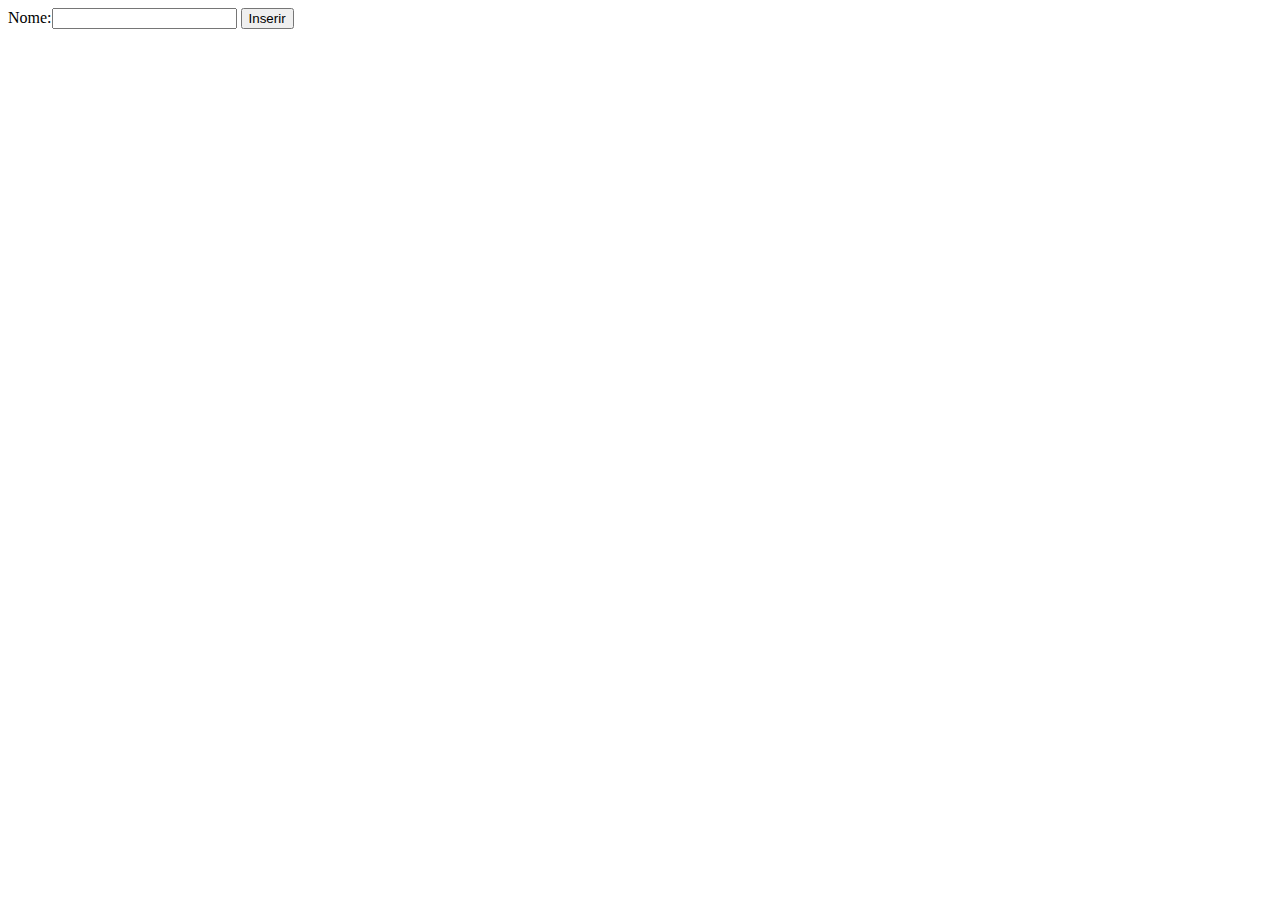
<file: index.html>
<!DOCTYPE html>

<html lang="eng">
  <head>
    <meta charset="UTF-8">
    <meta name="viewport" content="width=device-width, initial-scale=1.0">
    <meta http-equiv="X-UA-Compatible" content="ie=edge">
    <title>Document</title>
  </head>
  <body>

    <form onsubmit="formulario()">
      Nome:<input type="text" name="name" required>
      <button type="submit">Inserir</button>
    </form>

    <ul id="autores"></ul>


    <script>

        const autores = [{nome:"Alan"},{nome:"GIlvan"},{nome:"Gabriel"}];

        function imprimirAutores(){
            let saida = '';
            for(let i in autores){
            saida += `<li>${autores[i].nome}</li>` 
        }
    document.querySelector('ul').innerHTML = saida;
    }

        function adicionarAutor(autor){
             autores.push(autor);
            }        
        
        function formulario(){
            event.preventDefault();
            let autor = {nome: event.target[0].value};

            adicionarAutor(autor);
            imprimirAutores(autores);
            event.target[0].value = '';
        }

    </script>
  </body>
</html>
</file>
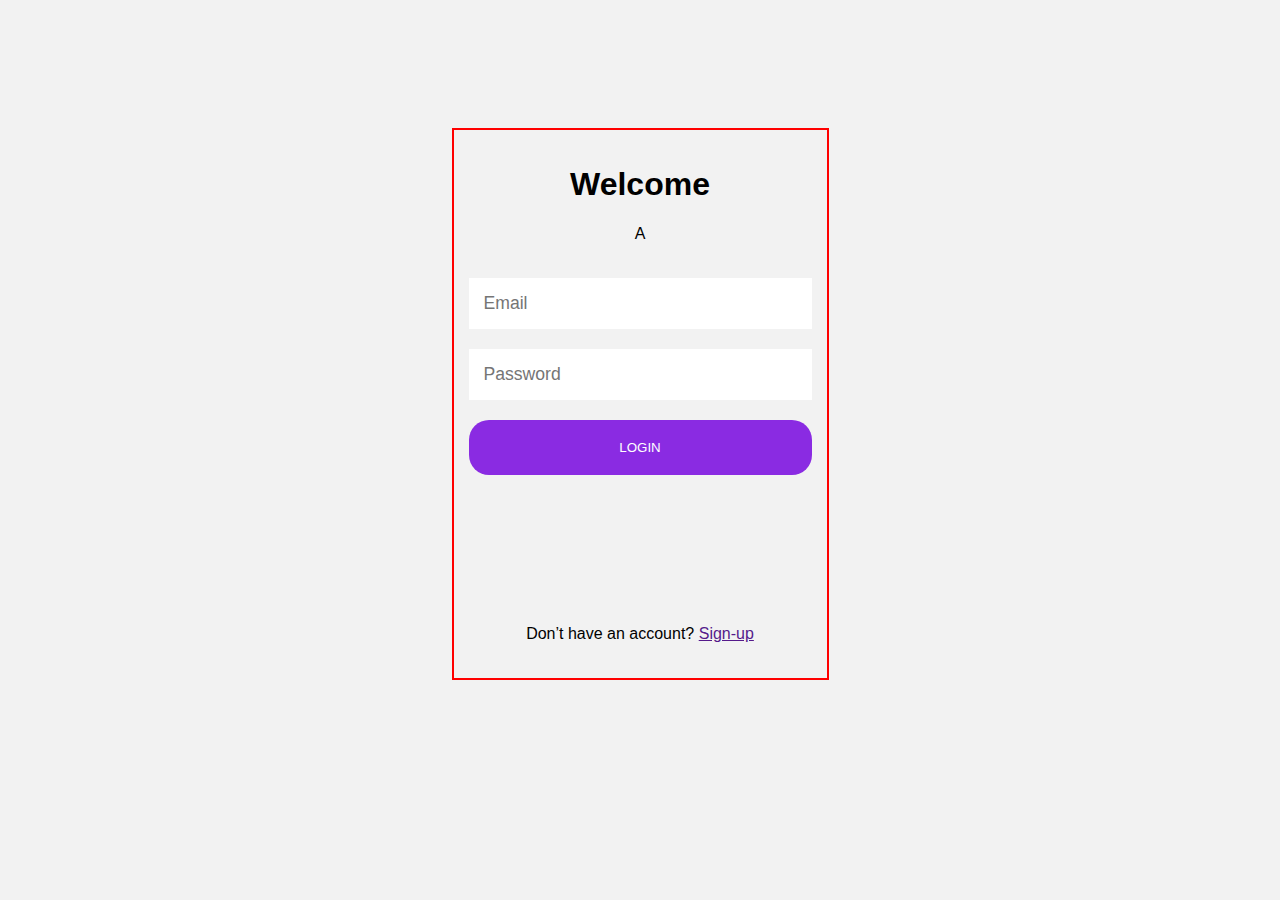
<file: desafio-form/index.html>
<!DOCTYPE html>
<html lang="en">
    <head>
        <meta charset="UTF-8">
        <meta name="viewport" content="width=device-width, initial-scale=1.0">
        <link rel="stylesheet" href="./style.css">
        <title>Login v2</title>
    </head>

    <body>

        <main id="conteudo-principal"> 

            <div id="div-form">

                <form>
                    <span class="titulo-form"><h1>Welcome</h1></span>
                    <div class="div-letra-titulo">
                        <span class="letra-titulo">
                            A
                        </span>
                    </div>
                    
                    <div class="input-form">
                        <input type="email" placeholder="Email"> <br>
                        <input type="password" placeholder="Password">
                    </div>
                    
                    <button id="button-lg"><span class="bt-cadastro">LOGIN</span></button>

                    <div id="fz-cadastro">          
                        <p>Don’t have an account? <span class=" "><a href="">Sign-up</a></span></p>
                    </div> 
    
                </form>

            </div>
            
        </main>

    </body>
</html>
</file>
<file: desafio-form/style.css>
body{
    padding: 0px;
    margin: 0px;
    font-family: Poppins-Regular,sans-serif;
    background-color: #f2f2f2;

}
/*
   Deixando responsivo 
*/
#conteudo-principal{
    width: 375px;
    max-width: 100vw;
    margin: 10% auto;
    border: 1px solid red;
}

#div-form{
    width: 100%;
    max-width: 100vw;
    text-align: center;
    padding: 15px;
    border: 1px solid red;
    box-sizing: border-box;
}

/*         FIM          */


/*          Personalizando Titulo
*/
.titulo-form{
    text-align: center;
    font-weight: bold;
    box-sizing: border-box;
}
/*        FIM            */


/*          Personalizando Input
*/
.input-form{
    margin-top: 15px;
    box-sizing: border-box;
}

.input-form input{
    padding: 15px;
    margin-top: 20px;
    width: 100%;
    font-size: 1.1rem;
    border: none;
    box-sizing: border-box;
}
/*      FIM */


/*      Personalizando Button */
#button-lg{
    margin-top: 20px;
    width: 100%;
    padding: 20px;
    border-radius: 20px;
    border: none;
    background-color: blueviolet;
    color: white;
    box-sizing: border-box;
}

#fz-cadastro{
    margin-top: 150px;
    margin-bottom: 20px;
    box-sizing: border-box;
}
</file>
